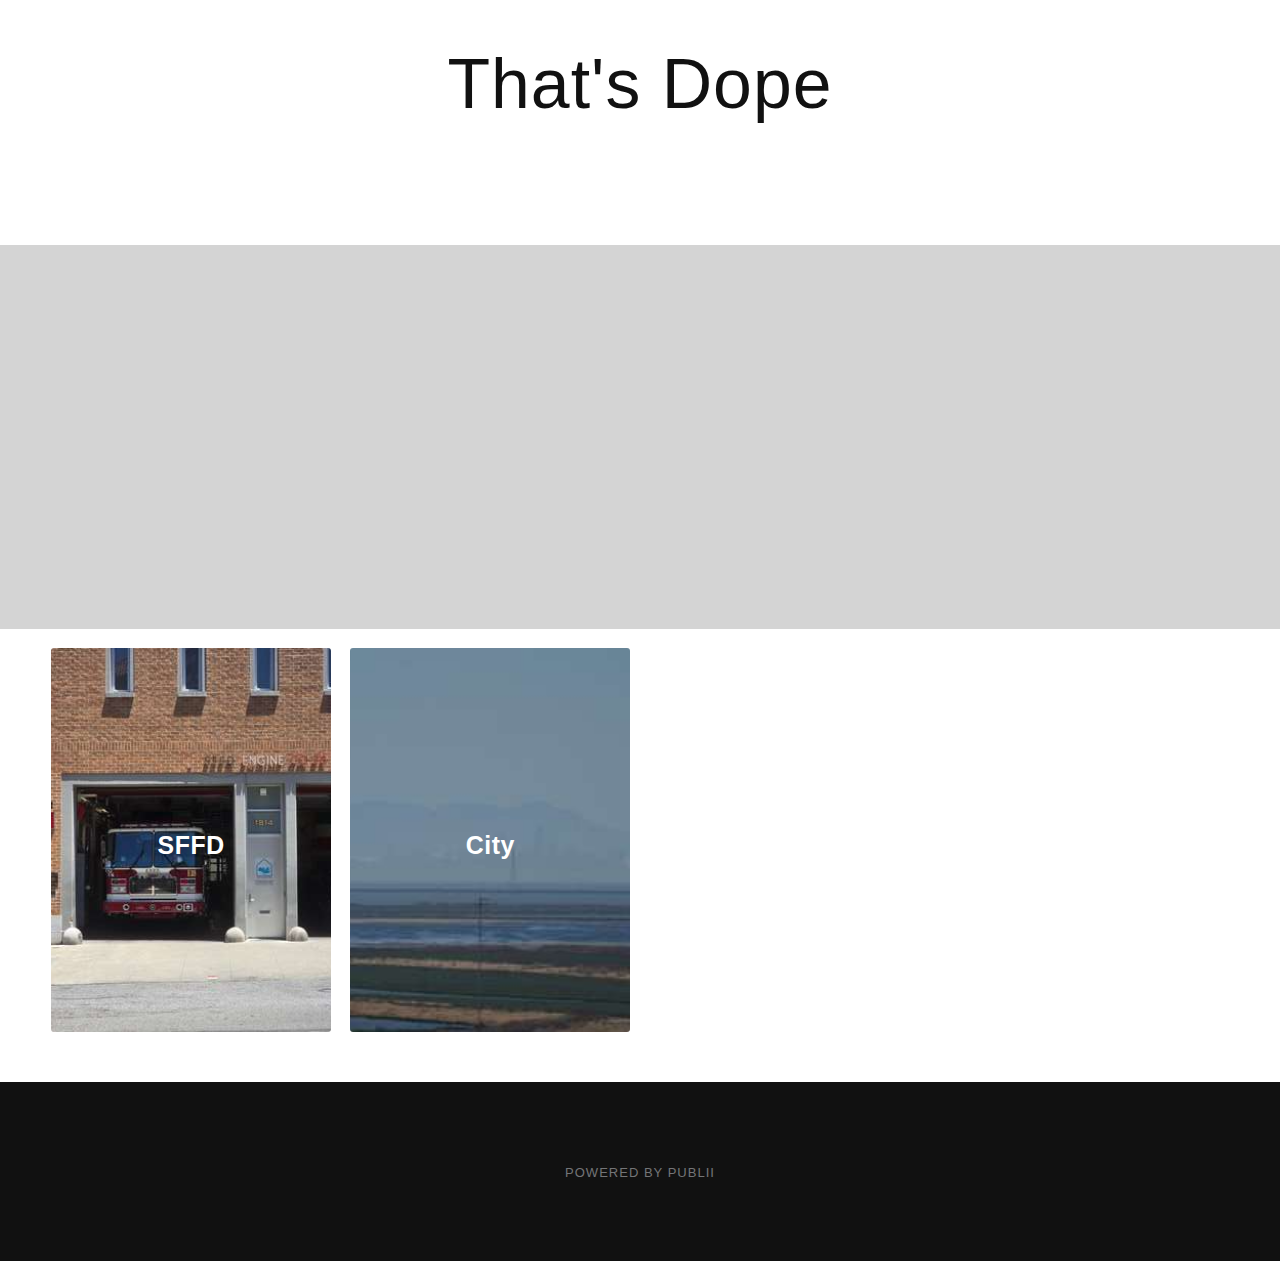
<file: index.html>
<!DOCTYPE html><html lang="en-gb"><head><meta charset="utf-8"><meta http-equiv="X-UA-Compatible" content="IE=edge"><meta name="viewport" content="width=device-width,initial-scale=1"><title>That&#x27;s Dope</title><meta name="generator" content="Publii Open-Source CMS for Static Site"><link rel="canonical" href="https://joelvanveluwen.github.io/thatsdope/"><link rel="alternate" type="application/atom+xml" href="https://joelvanveluwen.github.io/thatsdope/feed.xml"><link rel="alternate" type="application/json" href="https://joelvanveluwen.github.io/thatsdope/feed.json"><meta property="og:title" content="That's Dope"><meta property="og:site_name" content="That's Dope"><meta property="og:description" content=""><meta property="og:url" content="https://joelvanveluwen.github.io/thatsdope/"><meta property="og:type" content="website"><link rel="stylesheet" href="https://joelvanveluwen.github.io/thatsdope/assets/css/style.css?v=33e47ad3330728a83874b4034def85f6"><script type="application/ld+json">{"@context":"http://schema.org","@type":"Organization","name":"That's Dope","url":"https://joelvanveluwen.github.io/thatsdope/"}</script><noscript><style>img[loading] {
                    opacity: 1;
                }</style></noscript></head><body><div class="container"><header class="top" id="js-top"><div><a class="logo" href="https://joelvanveluwen.github.io/thatsdope/">That&#x27;s Dope</a></div></header><main><div class="hero hero--full"><header><p>​</p></header></div><div class="l-grid l-grid--0"><article class="c-card"><figure class="c-card__image"><a href="https://joelvanveluwen.github.io/thatsdope/example-2.html"><img src="https://joelvanveluwen.github.io/thatsdope/media/posts/2/20240702-134230.jpg" srcset="https://joelvanveluwen.github.io/thatsdope/media/posts/2/responsive/20240702-134230-xs.jpg 300w, https://joelvanveluwen.github.io/thatsdope/media/posts/2/responsive/20240702-134230-sm.jpg 480w, https://joelvanveluwen.github.io/thatsdope/media/posts/2/responsive/20240702-134230-sm2.jpg 375w" sizes="(min-width: 75em) 25vw, (min-width: 56.25em) 33vw, (min-width: 37.5em) 50vw, 100vw" loading="lazy" height="3000" width="4000" alt=""></a></figure><header class="c-card__header"><h2><a href="https://joelvanveluwen.github.io/thatsdope/example-2.html">SFFD</a></h2></header></article><article class="c-card"><figure class="c-card__image"><a href="https://joelvanveluwen.github.io/thatsdope/an-example.html"><img src="https://joelvanveluwen.github.io/thatsdope/media/posts/1/Photo-DSC08799.JPG" srcset="https://joelvanveluwen.github.io/thatsdope/media/posts/1/responsive/Photo-DSC08799-xs.JPG 300w, https://joelvanveluwen.github.io/thatsdope/media/posts/1/responsive/Photo-DSC08799-sm.JPG 480w, https://joelvanveluwen.github.io/thatsdope/media/posts/1/responsive/Photo-DSC08799-sm2.JPG 375w" sizes="(min-width: 75em) 25vw, (min-width: 56.25em) 33vw, (min-width: 37.5em) 50vw, 100vw" loading="lazy" height="1080" width="1616" alt=""></a></figure><header class="c-card__header"><h2><a href="https://joelvanveluwen.github.io/thatsdope/an-example.html">City</a></h2></header></article></div></main></div><footer class="footer"><div class="footer__copyright"><p>Powered by Publii</p></div><button onclick="backToTopFunction()" id="backToTop" class="footer__bttop" aria-label="Back to top" title="Back to top"><svg><use xlink:href="https://joelvanveluwen.github.io/thatsdope/assets/svg/svg-map.svg#toparrow"/></svg></button></footer><script>window.publiiThemeMenuConfig = {    
        mobileMenuMode: 'sidebar',
        animationSpeed: 300,
        submenuWidth: 'auto',
        doubleClickTime: 500,
        mobileMenuExpandableSubmenus: true, 
        relatedContainerForOverlayMenuSelector: '.top',
   };</script><script defer="defer" src="https://joelvanveluwen.github.io/thatsdope/assets/js/scripts.min.js?v=9accdc407b532021117f2016091c905e"></script><script>var images = document.querySelectorAll('img[loading]');

        for (var i = 0; i < images.length; i++) {
            if (images[i].complete) {
                images[i].classList.add('is-loaded');
            } else {
                images[i].addEventListener('load', function () {
                    this.classList.add('is-loaded');
                }, false);
            }
        }</script></body></html>
</file>
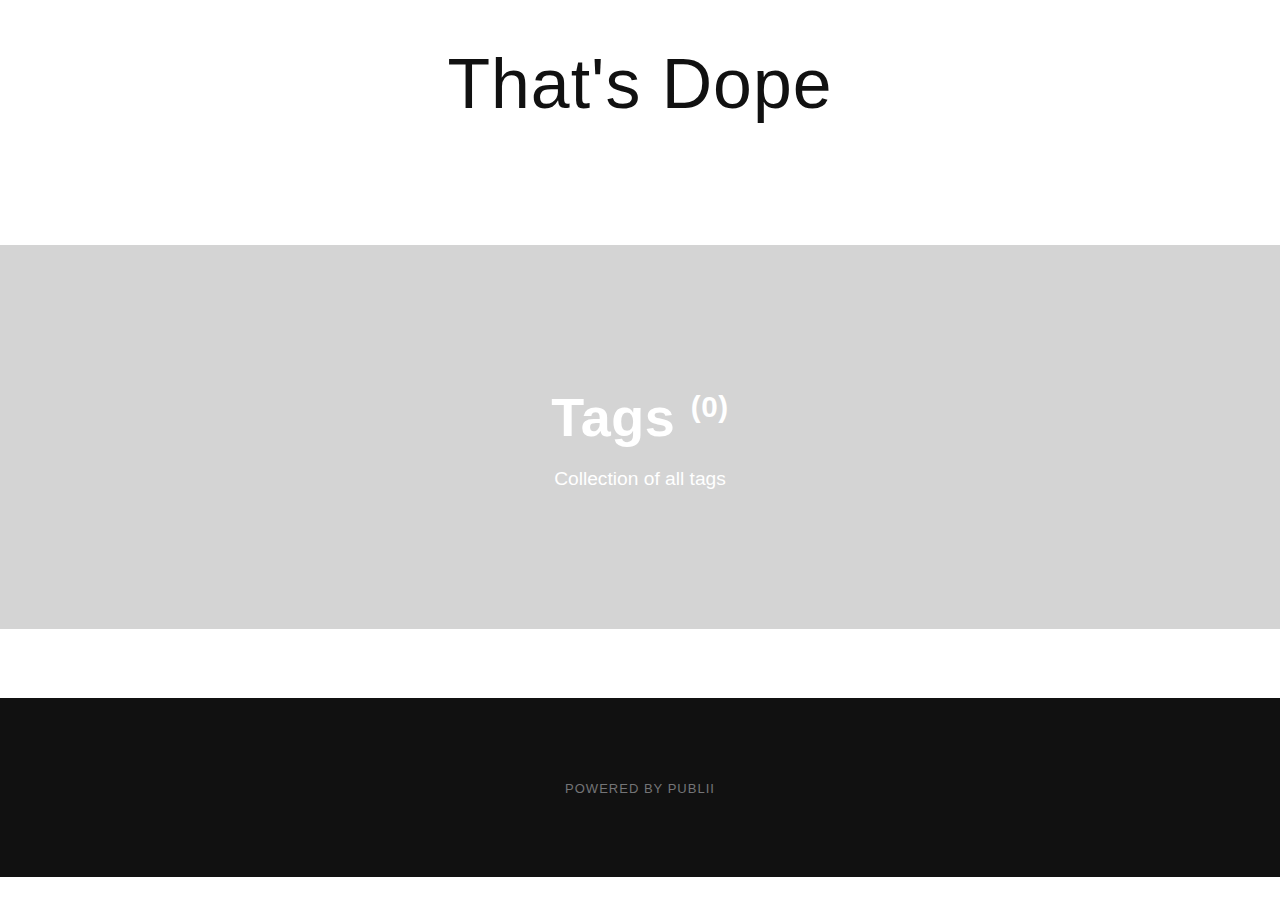
<file: tags/index.html>
<!DOCTYPE html><html lang="en-gb"><head><meta charset="utf-8"><meta http-equiv="X-UA-Compatible" content="IE=edge"><meta name="viewport" content="width=device-width,initial-scale=1"><title>All tags - That&#x27;s Dope</title><meta name="robots" content="noindex, follow"><meta name="generator" content="Publii Open-Source CMS for Static Site"><link rel="alternate" type="application/atom+xml" href="https://joelvanveluwen.github.io/thatsdope/feed.xml"><link rel="alternate" type="application/json" href="https://joelvanveluwen.github.io/thatsdope/feed.json"><meta property="og:title" content="That's Dope"><meta property="og:site_name" content="That's Dope"><meta property="og:description" content=""><meta property="og:url" content="https://joelvanveluwen.github.io/thatsdope/tags/"><meta property="og:type" content="website"><link rel="stylesheet" href="https://joelvanveluwen.github.io/thatsdope/assets/css/style.css?v=33e47ad3330728a83874b4034def85f6"><script type="application/ld+json">{"@context":"http://schema.org","@type":"Organization","name":"That's Dope","url":"https://joelvanveluwen.github.io/thatsdope/"}</script><noscript><style>img[loading] {
                    opacity: 1;
                }</style></noscript></head><body><div class="container"><header class="top" id="js-top"><div><a class="logo" href="https://joelvanveluwen.github.io/thatsdope/">That&#x27;s Dope</a></div></header><main class="page page--tags"><div class="hero hero--full"><header><h1>Tags <sup>(0)</sup></h1><p>Collection of all tags</p></header></div><ul class="l-grid l-grid--0"></ul></main></div><footer class="footer"><div class="footer__copyright"><p>Powered by Publii</p></div><button onclick="backToTopFunction()" id="backToTop" class="footer__bttop" aria-label="Back to top" title="Back to top"><svg><use xlink:href="https://joelvanveluwen.github.io/thatsdope/assets/svg/svg-map.svg#toparrow"/></svg></button></footer><script>window.publiiThemeMenuConfig = {    
        mobileMenuMode: 'sidebar',
        animationSpeed: 300,
        submenuWidth: 'auto',
        doubleClickTime: 500,
        mobileMenuExpandableSubmenus: true, 
        relatedContainerForOverlayMenuSelector: '.top',
   };</script><script defer="defer" src="https://joelvanveluwen.github.io/thatsdope/assets/js/scripts.min.js?v=9accdc407b532021117f2016091c905e"></script><script>var images = document.querySelectorAll('img[loading]');

        for (var i = 0; i < images.length; i++) {
            if (images[i].complete) {
                images[i].classList.add('is-loaded');
            } else {
                images[i].addEventListener('load', function () {
                    this.classList.add('is-loaded');
                }, false);
            }
        }</script></body></html>
</file>
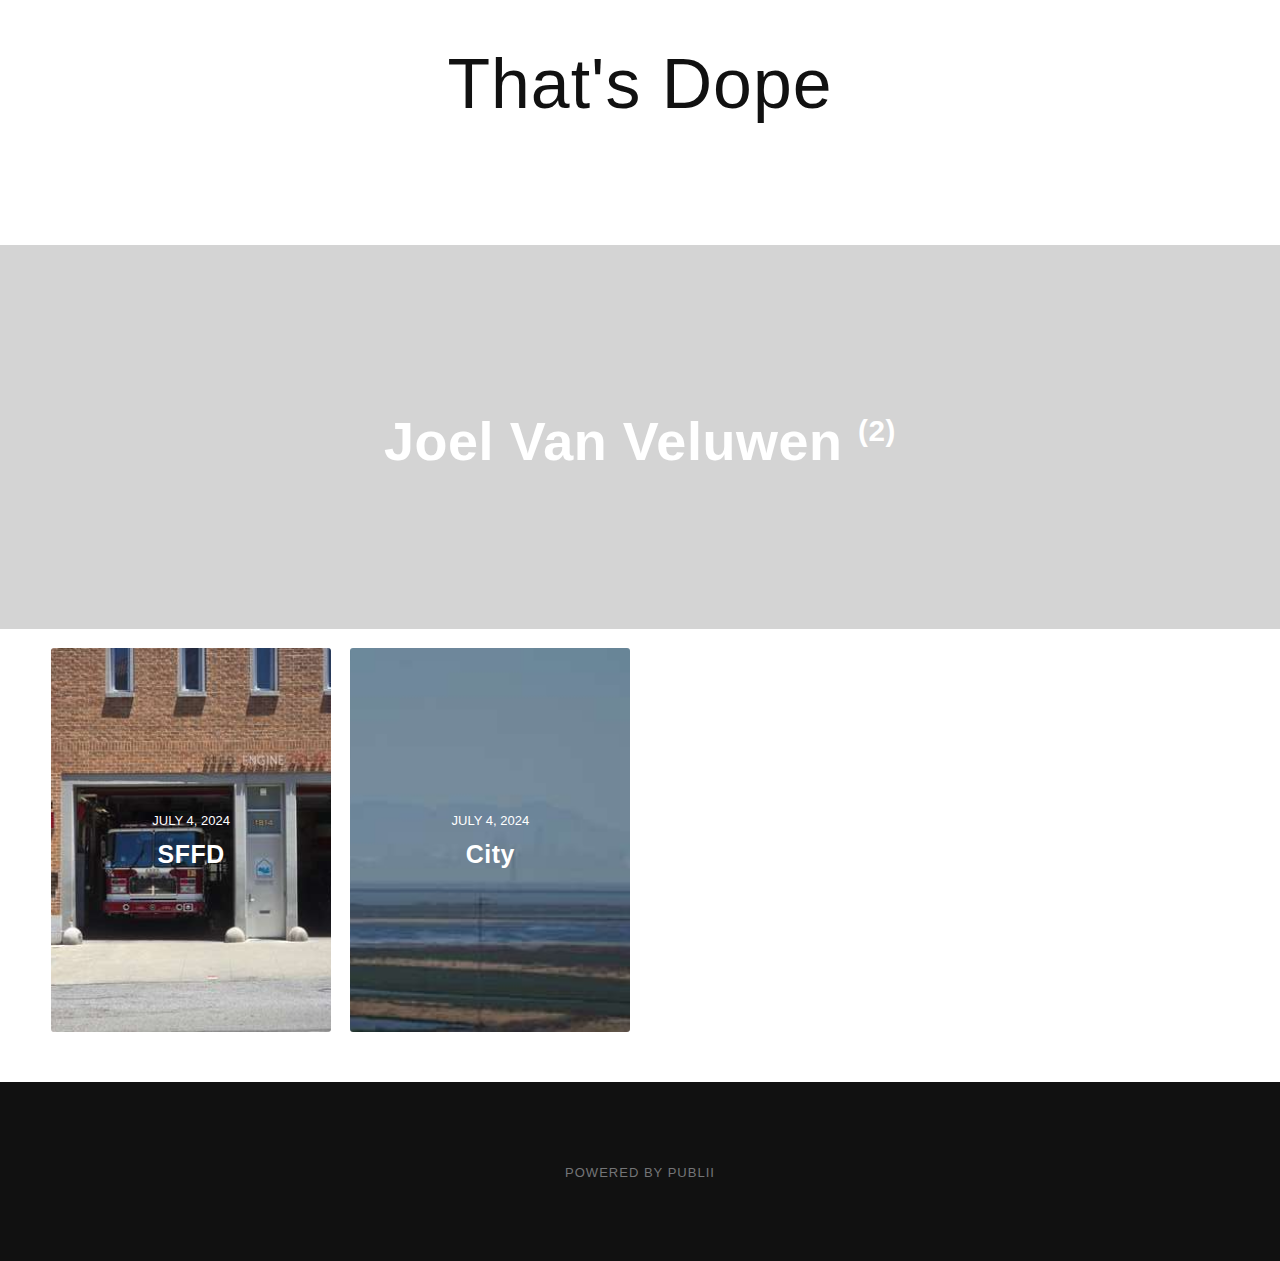
<file: authors/joel-van-veluwen/index.html>
<!DOCTYPE html><html lang="en-gb"><head><meta charset="utf-8"><meta http-equiv="X-UA-Compatible" content="IE=edge"><meta name="viewport" content="width=device-width,initial-scale=1"><title>Author: Joel Van Veluwen - That&#x27;s Dope</title><meta name="robots" content="noindex, follow"><meta name="generator" content="Publii Open-Source CMS for Static Site"><link rel="alternate" type="application/atom+xml" href="https://joelvanveluwen.github.io/thatsdope/feed.xml"><link rel="alternate" type="application/json" href="https://joelvanveluwen.github.io/thatsdope/feed.json"><meta property="og:title" content="Joel Van Veluwen"><meta property="og:site_name" content="That's Dope"><meta property="og:description" content=""><meta property="og:url" content="https://joelvanveluwen.github.io/thatsdope/authors/joel-van-veluwen/"><meta property="og:type" content="website"><link rel="stylesheet" href="https://joelvanveluwen.github.io/thatsdope/assets/css/style.css?v=33e47ad3330728a83874b4034def85f6"><script type="application/ld+json">{"@context":"http://schema.org","@type":"Organization","name":"That's Dope","url":"https://joelvanveluwen.github.io/thatsdope/"}</script><noscript><style>img[loading] {
                    opacity: 1;
                }</style></noscript></head><body><div class="container"><header class="top" id="js-top"><div><a class="logo" href="https://joelvanveluwen.github.io/thatsdope/">That&#x27;s Dope</a></div></header><main class="page page--author"><div class="hero hero--full"><header><h1>Joel Van Veluwen <sup>(2)</sup></h1></header></div><div class="l-grid l-grid--0"><article class="c-card"><figure class="c-card__image"><a href="https://joelvanveluwen.github.io/thatsdope/example-2.html"><img src="https://joelvanveluwen.github.io/thatsdope/media/posts/2/20240702-134230.jpg" srcset="https://joelvanveluwen.github.io/thatsdope/media/posts/2/responsive/20240702-134230-xs.jpg 300w, https://joelvanveluwen.github.io/thatsdope/media/posts/2/responsive/20240702-134230-sm.jpg 480w, https://joelvanveluwen.github.io/thatsdope/media/posts/2/responsive/20240702-134230-sm2.jpg 375w" sizes="(min-width: 75em) 25vw, (min-width: 56.25em) 33vw, (min-width: 37.5em) 50vw, 100vw" loading="lazy" height="3000" width="4000" alt=""></a></figure><header class="c-card__header"><p><time datetime="2024-07-04T17:18">July 4, 2024</time></p><h2><a href="https://joelvanveluwen.github.io/thatsdope/example-2.html">SFFD</a></h2></header></article><article class="c-card"><figure class="c-card__image"><a href="https://joelvanveluwen.github.io/thatsdope/an-example.html"><img src="https://joelvanveluwen.github.io/thatsdope/media/posts/1/Photo-DSC08799.JPG" srcset="https://joelvanveluwen.github.io/thatsdope/media/posts/1/responsive/Photo-DSC08799-xs.JPG 300w, https://joelvanveluwen.github.io/thatsdope/media/posts/1/responsive/Photo-DSC08799-sm.JPG 480w, https://joelvanveluwen.github.io/thatsdope/media/posts/1/responsive/Photo-DSC08799-sm2.JPG 375w" sizes="(min-width: 75em) 25vw, (min-width: 56.25em) 33vw, (min-width: 37.5em) 50vw, 100vw" loading="lazy" height="1080" width="1616" alt=""></a></figure><header class="c-card__header"><p><time datetime="2024-07-04T16:50">July 4, 2024</time></p><h2><a href="https://joelvanveluwen.github.io/thatsdope/an-example.html">City</a></h2></header></article></div></main></div><footer class="footer"><div class="footer__copyright"><p>Powered by Publii</p></div><button onclick="backToTopFunction()" id="backToTop" class="footer__bttop" aria-label="Back to top" title="Back to top"><svg><use xlink:href="https://joelvanveluwen.github.io/thatsdope/assets/svg/svg-map.svg#toparrow"/></svg></button></footer><script>window.publiiThemeMenuConfig = {    
        mobileMenuMode: 'sidebar',
        animationSpeed: 300,
        submenuWidth: 'auto',
        doubleClickTime: 500,
        mobileMenuExpandableSubmenus: true, 
        relatedContainerForOverlayMenuSelector: '.top',
   };</script><script defer="defer" src="https://joelvanveluwen.github.io/thatsdope/assets/js/scripts.min.js?v=9accdc407b532021117f2016091c905e"></script><script>var images = document.querySelectorAll('img[loading]');

        for (var i = 0; i < images.length; i++) {
            if (images[i].complete) {
                images[i].classList.add('is-loaded');
            } else {
                images[i].addEventListener('load', function () {
                    this.classList.add('is-loaded');
                }, false);
            }
        }</script></body></html>
</file>
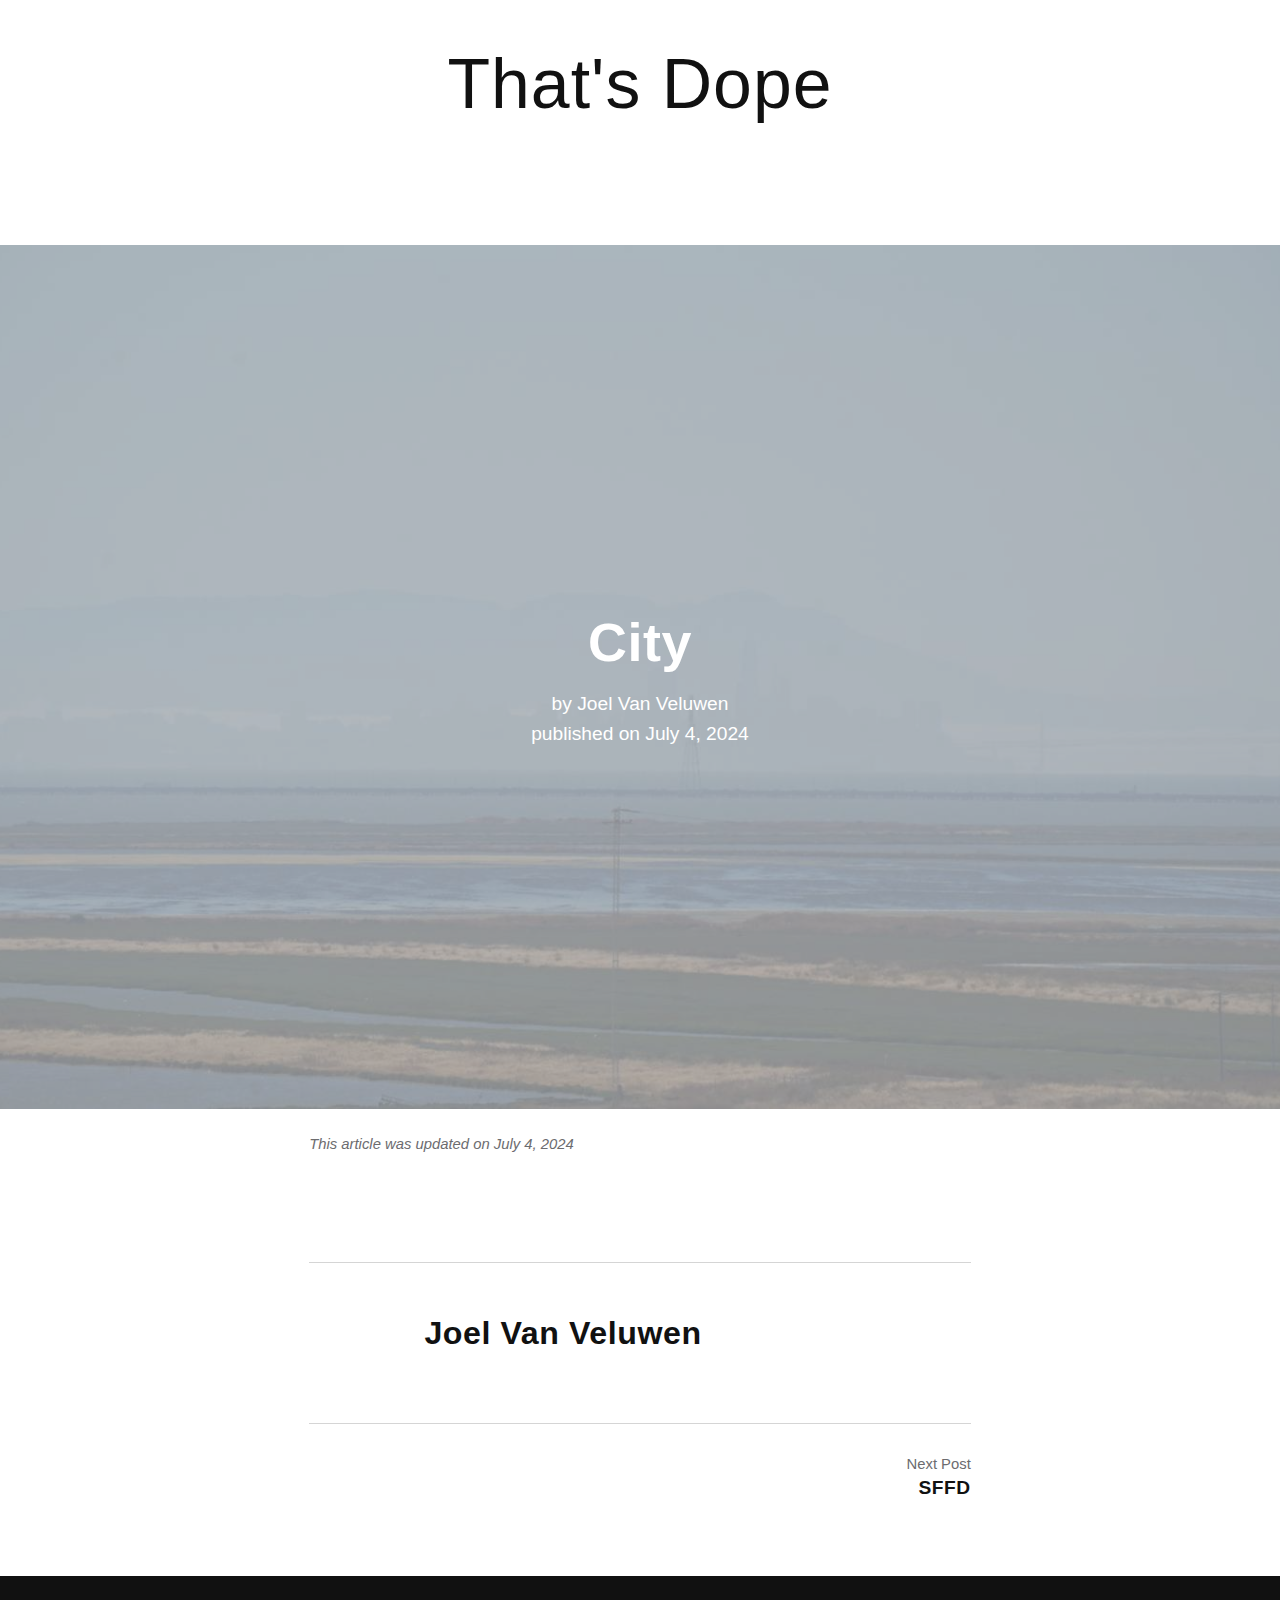
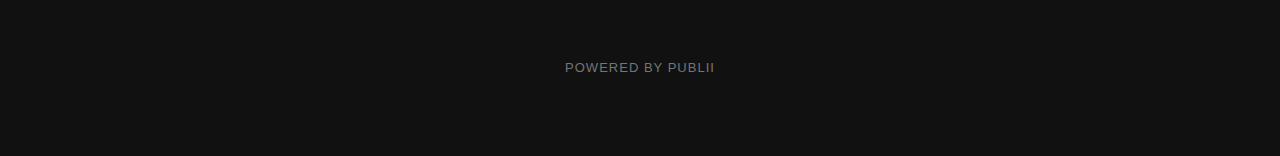
<file: an-example.html>
<!DOCTYPE html><html lang="en-gb"><head><meta charset="utf-8"><meta http-equiv="X-UA-Compatible" content="IE=edge"><meta name="viewport" content="width=device-width,initial-scale=1"><title>City - That&#x27;s Dope</title><meta name="generator" content="Publii Open-Source CMS for Static Site"><link rel="canonical" href="https://joelvanveluwen.github.io/thatsdope/an-example.html"><link rel="alternate" type="application/atom+xml" href="https://joelvanveluwen.github.io/thatsdope/feed.xml"><link rel="alternate" type="application/json" href="https://joelvanveluwen.github.io/thatsdope/feed.json"><meta property="og:title" content="City"><meta property="og:image" content="https://joelvanveluwen.github.io/thatsdope/media/posts/1/Photo-DSC08799.JPG"><meta property="og:image:width" content="1616"><meta property="og:image:height" content="1080"><meta property="og:site_name" content="That's Dope"><meta property="og:description" content=""><meta property="og:url" content="https://joelvanveluwen.github.io/thatsdope/an-example.html"><meta property="og:type" content="article"><link rel="stylesheet" href="https://joelvanveluwen.github.io/thatsdope/assets/css/style.css?v=33e47ad3330728a83874b4034def85f6"><script type="application/ld+json">{"@context":"http://schema.org","@type":"Article","mainEntityOfPage":{"@type":"WebPage","@id":"https://joelvanveluwen.github.io/thatsdope/an-example.html"},"headline":"City","datePublished":"2024-07-04T16:50","dateModified":"2024-07-04T17:52","image":{"@type":"ImageObject","url":"https://joelvanveluwen.github.io/thatsdope/media/posts/1/Photo-DSC08799.JPG","height":1080,"width":1616},"description":"","author":{"@type":"Person","name":"Joel Van Veluwen","url":"https://joelvanveluwen.github.io/thatsdope/authors/joel-van-veluwen/"},"publisher":{"@type":"Organization","name":"Joel Van Veluwen"}}</script><noscript><style>img[loading] {
                    opacity: 1;
                }</style></noscript></head><body><div class="container"><header class="top" id="js-top"><div><a class="logo" href="https://joelvanveluwen.github.io/thatsdope/">That&#x27;s Dope</a></div></header><main><article class="post wrapper"><div class="hero hero--full"><header><h1>City</h1><address>by <a href="https://joelvanveluwen.github.io/thatsdope/authors/joel-van-veluwen/" rel="author">Joel Van Veluwen</a></address>published on <time datetime="2024-07-04T16:50">July 4, 2024</time></header><figure class="hero__image post__featured-image"><img src="https://joelvanveluwen.github.io/thatsdope/media/posts/1/Photo-DSC08799.JPG" srcset="https://joelvanveluwen.github.io/thatsdope/media/posts/1/responsive/Photo-DSC08799-xs.JPG 300w, https://joelvanveluwen.github.io/thatsdope/media/posts/1/responsive/Photo-DSC08799-sm.JPG 480w, https://joelvanveluwen.github.io/thatsdope/media/posts/1/responsive/Photo-DSC08799-md.JPG 768w, https://joelvanveluwen.github.io/thatsdope/media/posts/1/responsive/Photo-DSC08799-lg.JPG 1024w, https://joelvanveluwen.github.io/thatsdope/media/posts/1/responsive/Photo-DSC08799-xl.JPG 1360w, https://joelvanveluwen.github.io/thatsdope/media/posts/1/responsive/Photo-DSC08799-2xl.JPG 1600w" sizes="100vw" loading="eager" height="1080" width="1616" alt=""></figure></div><div class="post__entry"></div><aside><p class="post__last-updated">This article was updated on July 4, 2024</p><div class="post__share"></div></aside><footer><div class="post__bio"><h3><a href="https://joelvanveluwen.github.io/thatsdope/authors/joel-van-veluwen/" class="inverse" title="Joel Van Veluwen">Joel Van Veluwen</a></h3></div><nav class="post__nav"><div class="post__nav__next">Next Post<h3 class="h5"><a href="https://joelvanveluwen.github.io/thatsdope/example-2.html" class="inverse" rel="next">SFFD</a></h3></div></nav></footer></article></main></div><footer class="footer"><div class="footer__copyright"><p>Powered by Publii</p></div><button onclick="backToTopFunction()" id="backToTop" class="footer__bttop" aria-label="Back to top" title="Back to top"><svg><use xlink:href="https://joelvanveluwen.github.io/thatsdope/assets/svg/svg-map.svg#toparrow"/></svg></button></footer><script>window.publiiThemeMenuConfig = {    
        mobileMenuMode: 'sidebar',
        animationSpeed: 300,
        submenuWidth: 'auto',
        doubleClickTime: 500,
        mobileMenuExpandableSubmenus: true, 
        relatedContainerForOverlayMenuSelector: '.top',
   };</script><script defer="defer" src="https://joelvanveluwen.github.io/thatsdope/assets/js/scripts.min.js?v=9accdc407b532021117f2016091c905e"></script><script>var images = document.querySelectorAll('img[loading]');

        for (var i = 0; i < images.length; i++) {
            if (images[i].complete) {
                images[i].classList.add('is-loaded');
            } else {
                images[i].addEventListener('load', function () {
                    this.classList.add('is-loaded');
                }, false);
            }
        }</script></body></html>
</file>
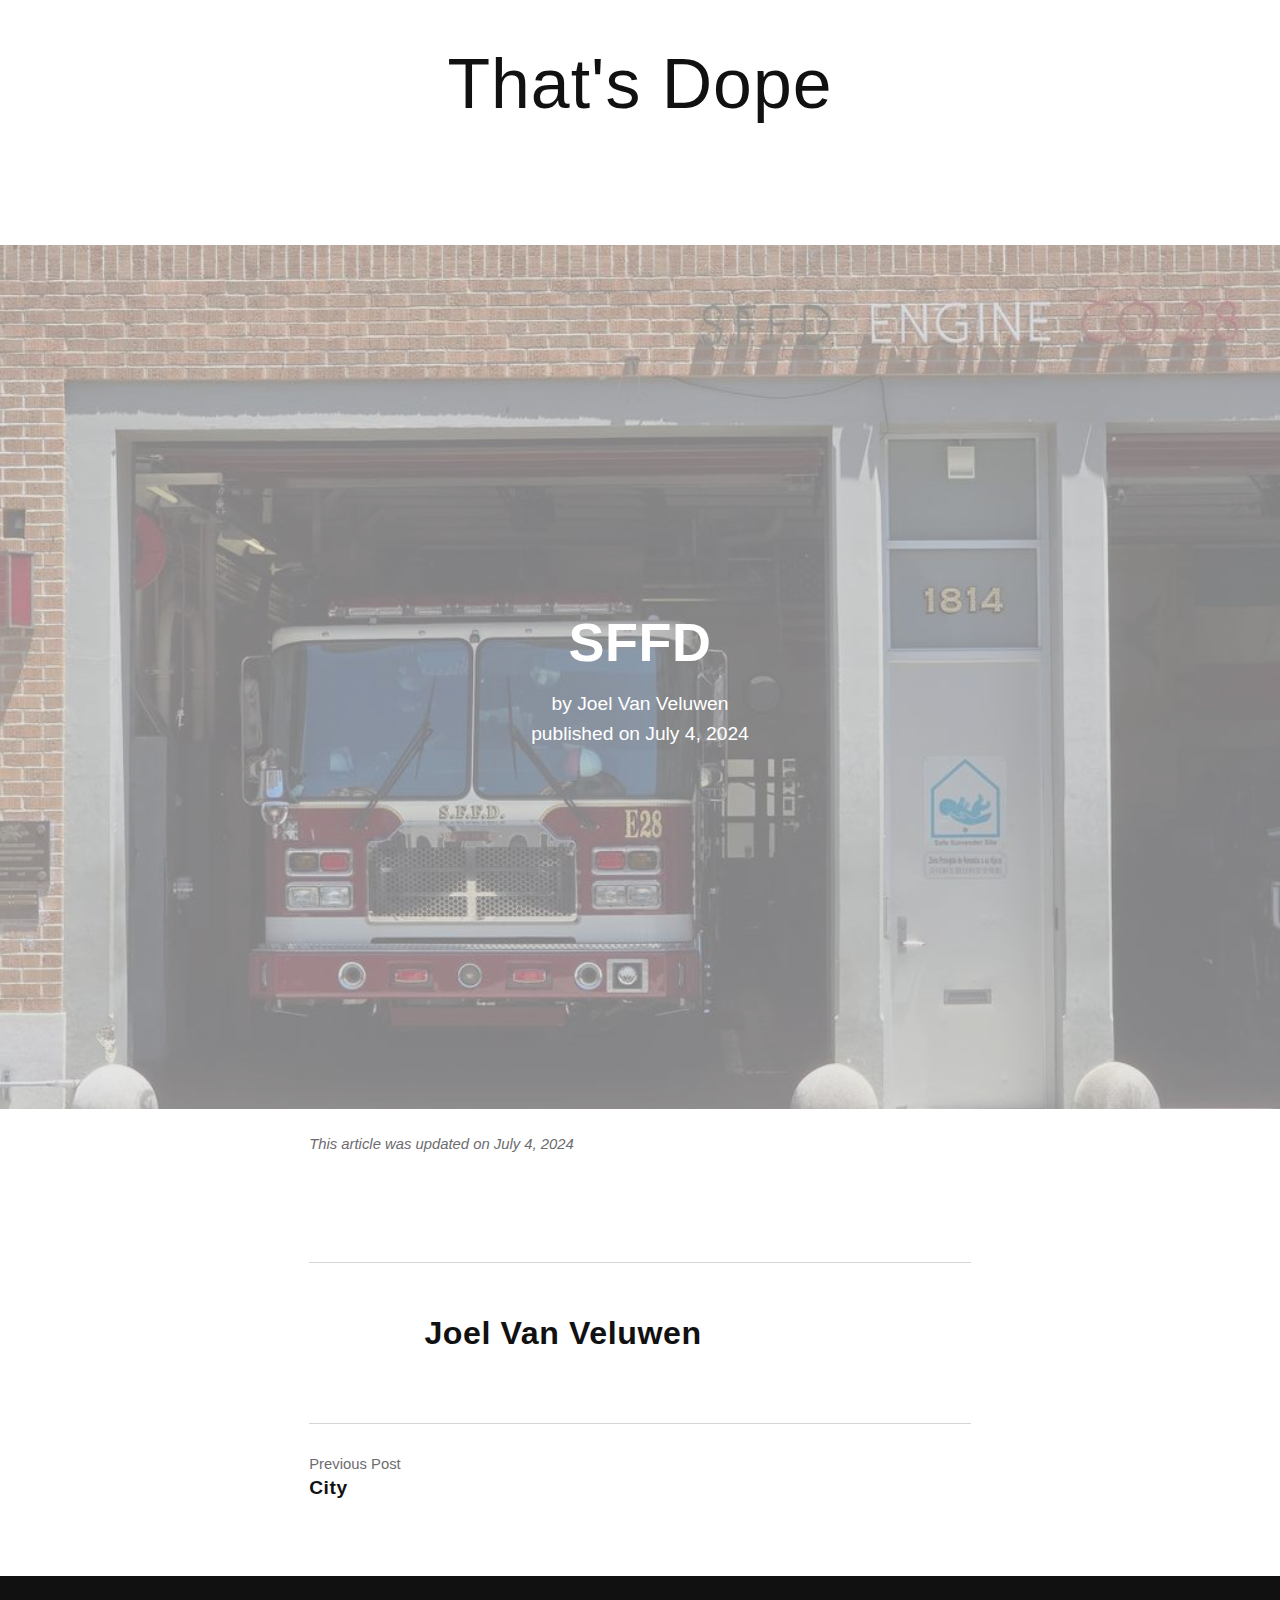
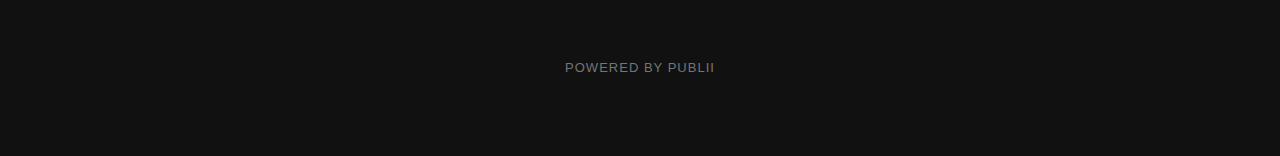
<file: example-2.html>
<!DOCTYPE html><html lang="en-gb"><head><meta charset="utf-8"><meta http-equiv="X-UA-Compatible" content="IE=edge"><meta name="viewport" content="width=device-width,initial-scale=1"><title>SFFD - That&#x27;s Dope</title><meta name="generator" content="Publii Open-Source CMS for Static Site"><link rel="canonical" href="https://joelvanveluwen.github.io/thatsdope/example-2.html"><link rel="alternate" type="application/atom+xml" href="https://joelvanveluwen.github.io/thatsdope/feed.xml"><link rel="alternate" type="application/json" href="https://joelvanveluwen.github.io/thatsdope/feed.json"><meta property="og:title" content="SFFD"><meta property="og:image" content="https://joelvanveluwen.github.io/thatsdope/media/posts/2/20240702-134230.jpg"><meta property="og:image:width" content="4000"><meta property="og:image:height" content="3000"><meta property="og:site_name" content="That's Dope"><meta property="og:description" content=""><meta property="og:url" content="https://joelvanveluwen.github.io/thatsdope/example-2.html"><meta property="og:type" content="article"><link rel="stylesheet" href="https://joelvanveluwen.github.io/thatsdope/assets/css/style.css?v=33e47ad3330728a83874b4034def85f6"><script type="application/ld+json">{"@context":"http://schema.org","@type":"Article","mainEntityOfPage":{"@type":"WebPage","@id":"https://joelvanveluwen.github.io/thatsdope/example-2.html"},"headline":"SFFD","datePublished":"2024-07-04T17:18","dateModified":"2024-07-04T17:43","image":{"@type":"ImageObject","url":"https://joelvanveluwen.github.io/thatsdope/media/posts/2/20240702-134230.jpg","height":3000,"width":4000},"description":"","author":{"@type":"Person","name":"Joel Van Veluwen","url":"https://joelvanveluwen.github.io/thatsdope/authors/joel-van-veluwen/"},"publisher":{"@type":"Organization","name":"Joel Van Veluwen"}}</script><noscript><style>img[loading] {
                    opacity: 1;
                }</style></noscript></head><body><div class="container"><header class="top" id="js-top"><div><a class="logo" href="https://joelvanveluwen.github.io/thatsdope/">That&#x27;s Dope</a></div></header><main><article class="post wrapper"><div class="hero hero--full"><header><h1>SFFD</h1><address>by <a href="https://joelvanveluwen.github.io/thatsdope/authors/joel-van-veluwen/" rel="author">Joel Van Veluwen</a></address>published on <time datetime="2024-07-04T17:18">July 4, 2024</time></header><figure class="hero__image post__featured-image"><img src="https://joelvanveluwen.github.io/thatsdope/media/posts/2/20240702-134230.jpg" srcset="https://joelvanveluwen.github.io/thatsdope/media/posts/2/responsive/20240702-134230-xs.jpg 300w, https://joelvanveluwen.github.io/thatsdope/media/posts/2/responsive/20240702-134230-sm.jpg 480w, https://joelvanveluwen.github.io/thatsdope/media/posts/2/responsive/20240702-134230-md.jpg 768w, https://joelvanveluwen.github.io/thatsdope/media/posts/2/responsive/20240702-134230-lg.jpg 1024w, https://joelvanveluwen.github.io/thatsdope/media/posts/2/responsive/20240702-134230-xl.jpg 1360w, https://joelvanveluwen.github.io/thatsdope/media/posts/2/responsive/20240702-134230-2xl.jpg 1600w" sizes="100vw" loading="eager" height="3000" width="4000" alt=""></figure></div><div class="post__entry"></div><aside><p class="post__last-updated">This article was updated on July 4, 2024</p><div class="post__share"></div></aside><footer><div class="post__bio"><h3><a href="https://joelvanveluwen.github.io/thatsdope/authors/joel-van-veluwen/" class="inverse" title="Joel Van Veluwen">Joel Van Veluwen</a></h3></div><nav class="post__nav"><div class="post__nav__prev">Previous Post<h3 class="h5"><a href="https://joelvanveluwen.github.io/thatsdope/an-example.html" class="inverse" rel="prev">City</a></h3></div></nav></footer></article></main></div><footer class="footer"><div class="footer__copyright"><p>Powered by Publii</p></div><button onclick="backToTopFunction()" id="backToTop" class="footer__bttop" aria-label="Back to top" title="Back to top"><svg><use xlink:href="https://joelvanveluwen.github.io/thatsdope/assets/svg/svg-map.svg#toparrow"/></svg></button></footer><script>window.publiiThemeMenuConfig = {    
        mobileMenuMode: 'sidebar',
        animationSpeed: 300,
        submenuWidth: 'auto',
        doubleClickTime: 500,
        mobileMenuExpandableSubmenus: true, 
        relatedContainerForOverlayMenuSelector: '.top',
   };</script><script defer="defer" src="https://joelvanveluwen.github.io/thatsdope/assets/js/scripts.min.js?v=9accdc407b532021117f2016091c905e"></script><script>var images = document.querySelectorAll('img[loading]');

        for (var i = 0; i < images.length; i++) {
            if (images[i].complete) {
                images[i].classList.add('is-loaded');
            } else {
                images[i].addEventListener('load', function () {
                    this.classList.add('is-loaded');
                }, false);
            }
        }</script></body></html>
</file>
